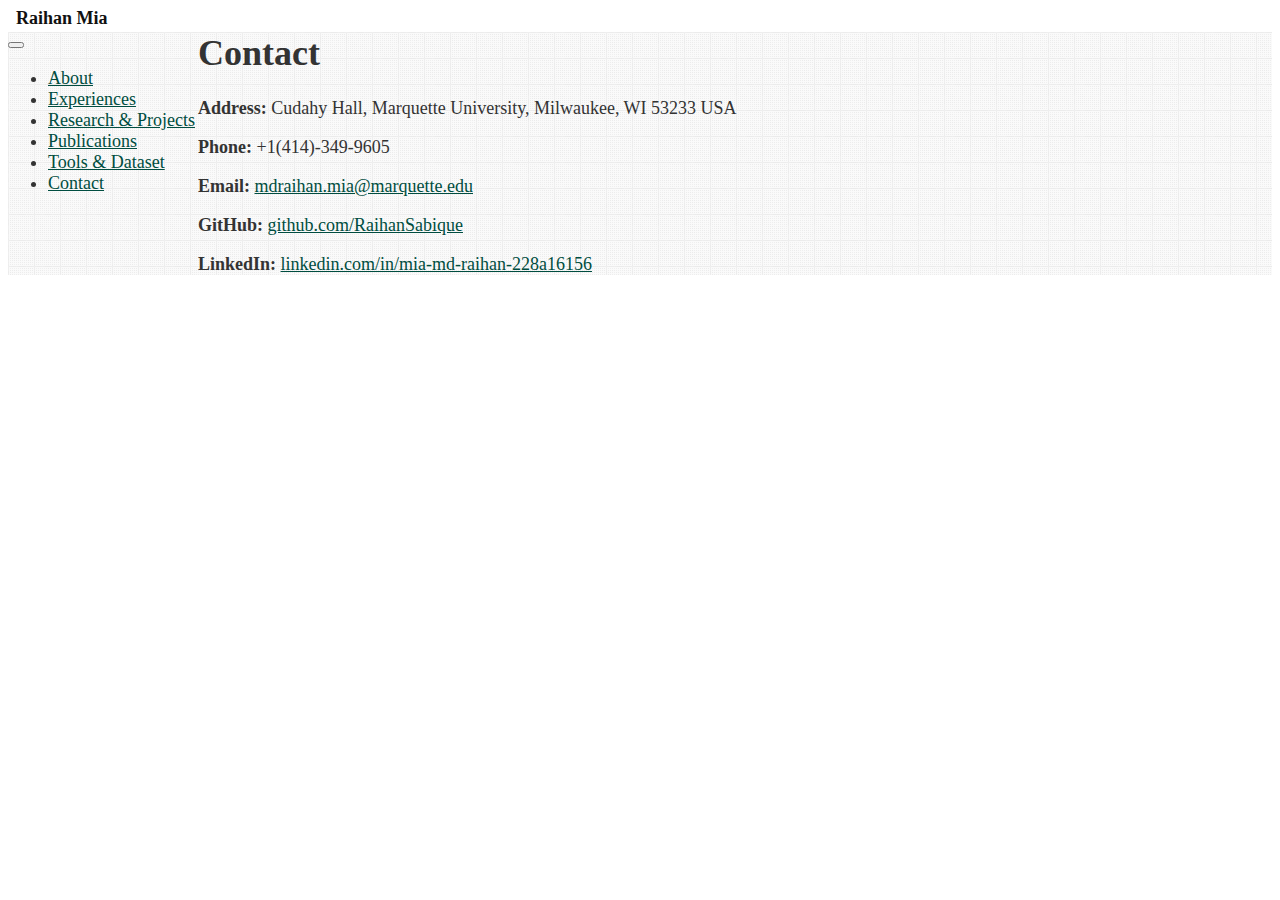
<file: pages/contact.html>
<!DOCTYPE html>
<html lang="en">
<head>
  <meta charset="UTF-8">
  <meta name="viewport" content="width=device-width, initial-scale=1.0">
  <title>Contact | Raihan Mia</title>
  <link rel="stylesheet" href="/assets/css/style.css">
</head>
<body>
  <nav class="navbar-custom">
    <div class="navbar-container">
      <div class="navbar-left">
        <a href="/index.html" class="navbar-logo" style="display: flex; align-items: center; text-decoration: none;">
          <!-- profile image intentionally removed from navbar -->
          <span class="navbar-title" style="margin-left:8px; color:#111; font-weight:600;">Raihan Mia</span>
        </a>
      </div>
      <button class="navbar-toggle" aria-label="Toggle navigation">
        <span></span><span></span><span></span>
      </button>
      <ul class="navbar-menu">
        <li><a href="/index.html">About</a></li>
        <li><a href="/pages/experiences.html">Experiences</a></li>
        <li><a href="/pages/research-projects.html">Research & Projects</a></li>
        <li><a href="/pages/publications.html">Publications</a></li>
        <li><a href="/pages/tools-dataset.html">Tools &amp; Dataset</a></li>
        <li><a href="/pages/contact.html">Contact</a></li>
      </ul>
    </div>
  </nav>
  <main>
    <section>
      <h1>Contact</h1>
      <p><b>Address:</b> Cudahy Hall, Marquette University, Milwaukee, WI 53233 USA</p>
      <p><b>Phone:</b> +1(414)-349-9605</p>
      <p><b>Email:</b> <a href="mailto:mdraihan.mia@marquette.edu">mdraihan.mia@marquette.edu</a></p>
      <p><b>GitHub:</b> <a href="https://github.com/RaihanSabique" target="_blank">github.com/RaihanSabique</a></p>
      <p><b>LinkedIn:</b> <a href="https://www.linkedin.com/in/mia-md-raihan-228a16156/" target="_blank">linkedin.com/in/mia-md-raihan-228a16156</a></p>
    </section>
  </main>
<script>
  // Responsive navbar toggle for mobile
  document.addEventListener('DOMContentLoaded', function() {
    var toggle = document.querySelector('.navbar-toggle');
    var menu = document.querySelector('.navbar-menu');
    
    if (toggle && menu) {
      toggle.addEventListener('click', function(e) {
        e.preventDefault();
        menu.classList.toggle('open');
      });
    }
    
    // Close menu on link click (mobile)
    document.querySelectorAll('.navbar-menu a').forEach(function(link) {
      link.addEventListener('click', function() {
        if (window.innerWidth <= 900) {
          menu.classList.remove('open');
        }
      });
    });
  });
</script>
</body>
</html>
</file>
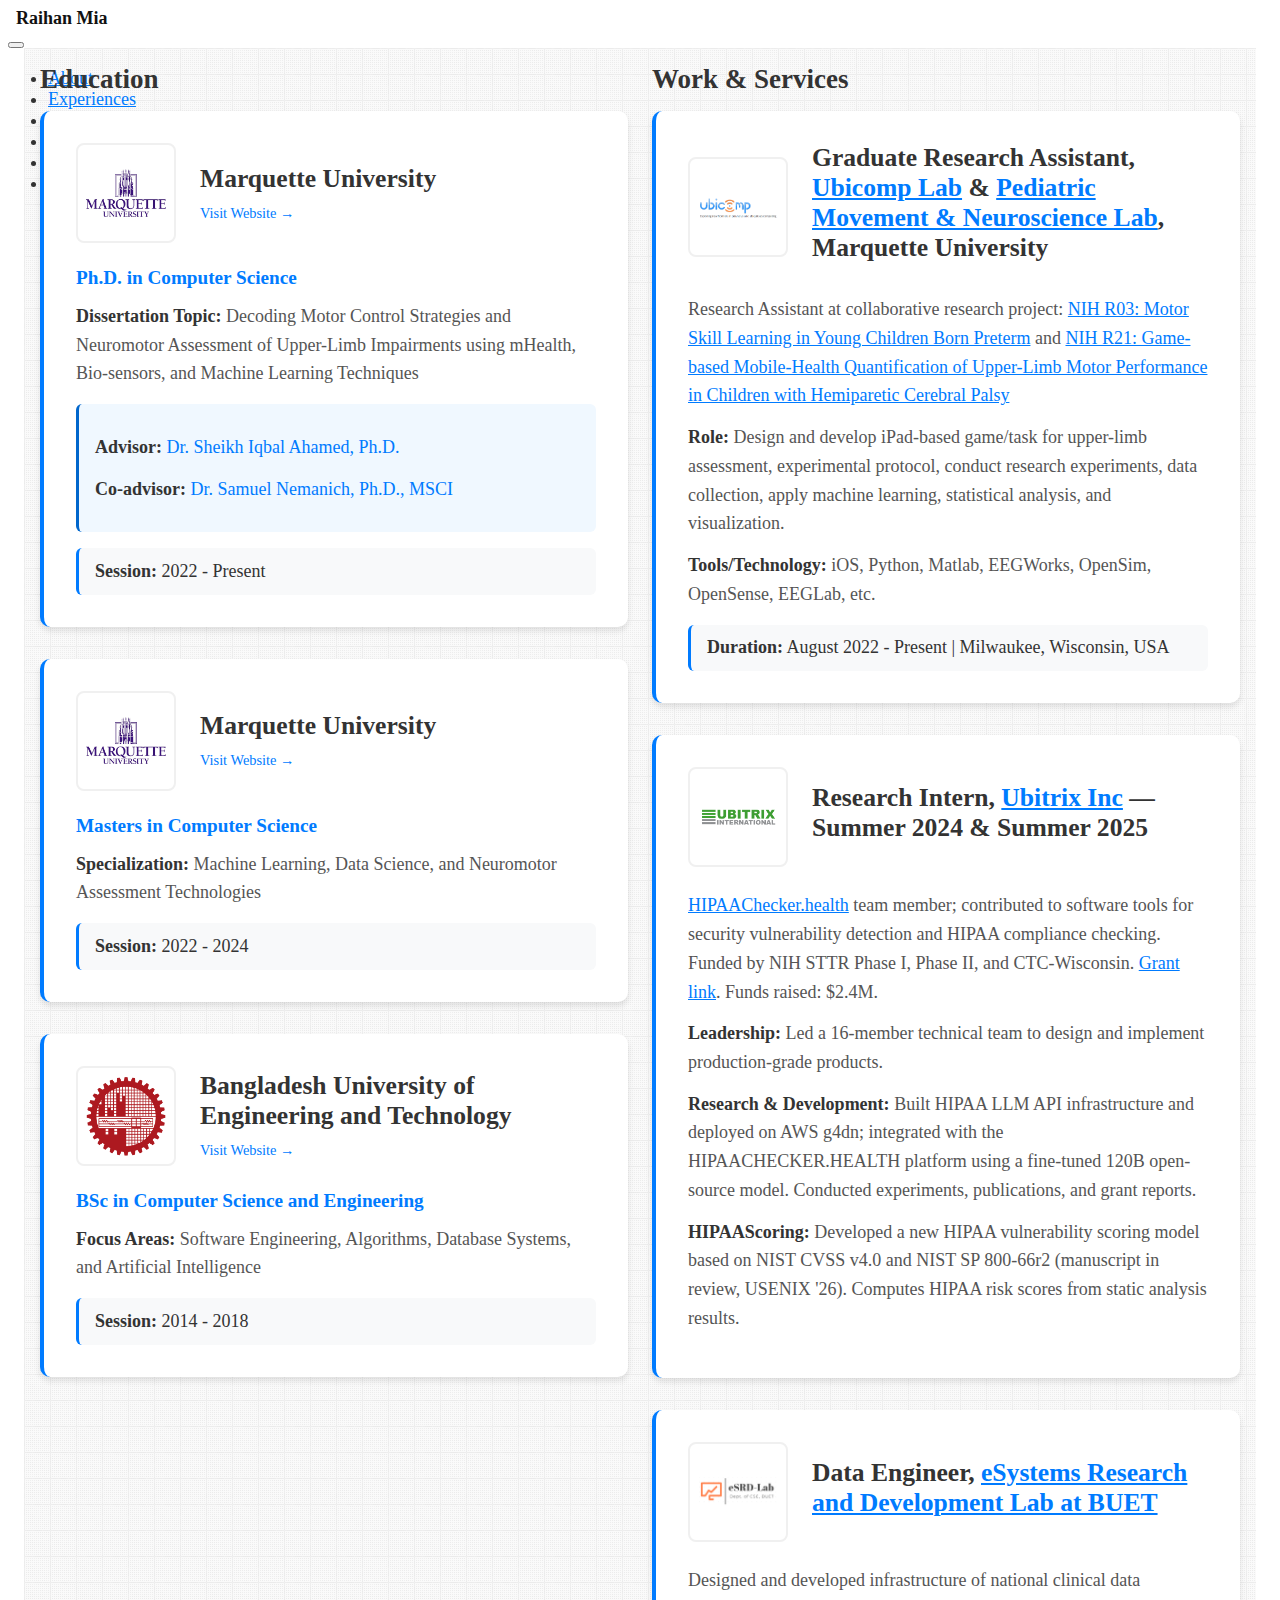
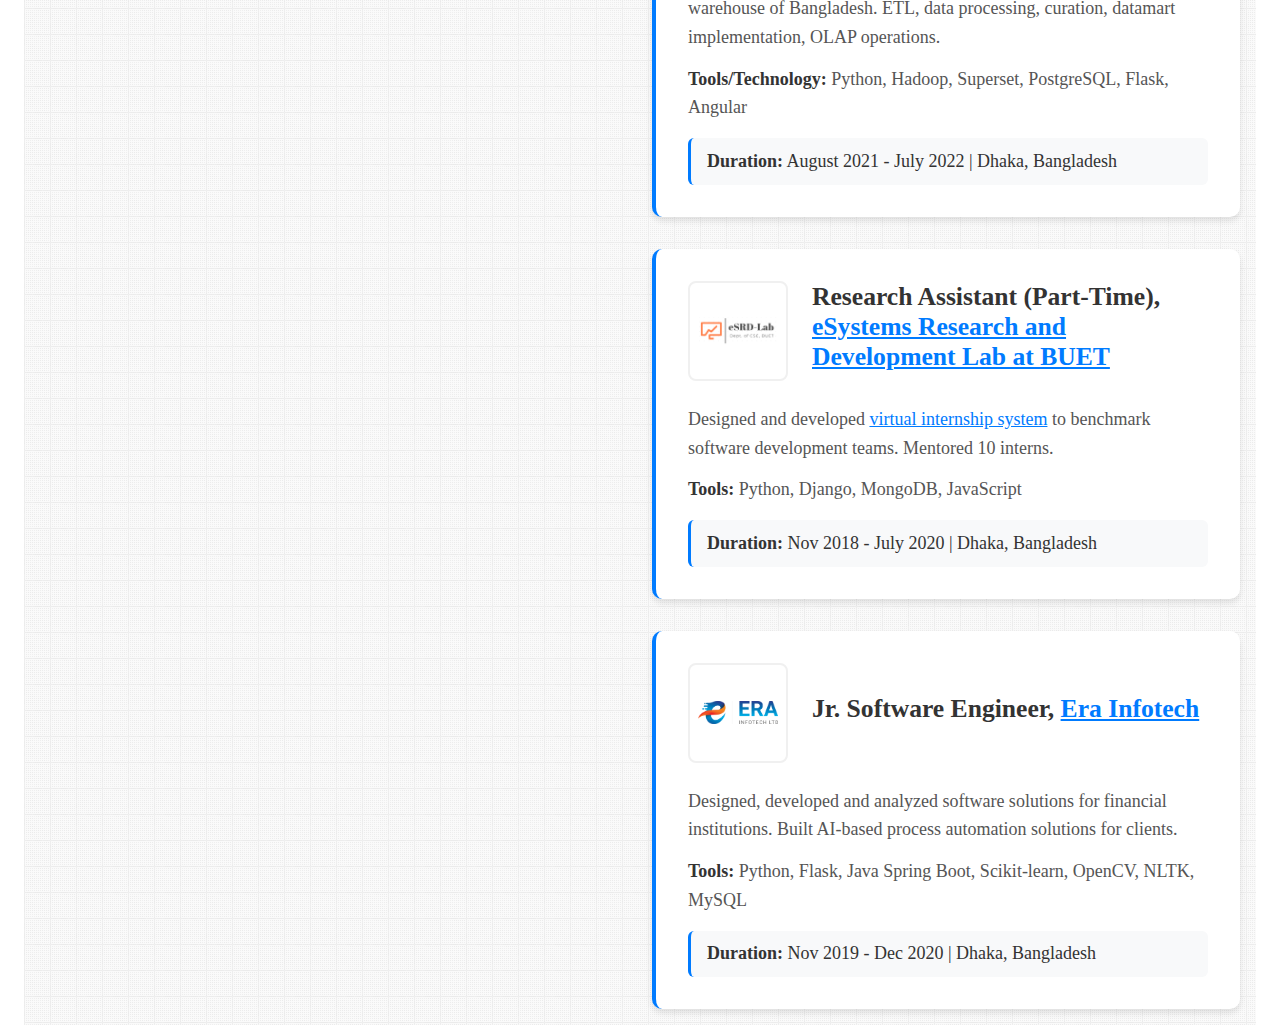
<file: pages/experiences.html>
<!DOCTYPE html>
<html lang="en">
<head>
  <meta charset="UTF-8">
  <meta name="viewport" content="width=device-width, initial-scale=1.0">
  <title>Experiences | Raihan Mia</title>
  <link rel="stylesheet" href="/assets/css/style.css">
  <style>
    main {
      max-width: 1200px;
      margin: 0 auto;
      padding: 1rem;
      margin-top: 40px;
    }

    /* Two-column layout */
    .experiences-grid {
      display: grid;
      grid-template-columns: 1fr 1fr;
      gap: 1.5rem;
      align-items: start;
    }
    .column h2 { margin: 0 0 1rem 0; }

    .education-container {
      display: flex;
      flex-direction: column;
      gap: 2rem;
    }

    .education-item {
      background: #fff;
      border-radius: 10px;
      padding: 2rem;
      box-shadow: 0 4px 6px rgba(0, 0, 0, 0.1);
      border-left: 4px solid #007bff;
      transition: transform 0.3s ease, box-shadow 0.3s ease;
    }

    .education-item:hover {
      transform: translateY(-5px);
      box-shadow: 0 8px 15px rgba(0, 0, 0, 0.2);
    }

    .education-header {
      display: flex;
      align-items: center;
      margin-bottom: 1.5rem;
      gap: 1.5rem;
    }

    .institution-logo {
      width: 80px;
      height: 80px;
      object-fit: contain;
      border-radius: 8px;
      border: 2px solid #f0f0f0;
      padding: 0.5rem;
      background: white;
    }

    .institution-info h2 {
      margin: 0 0 0.5rem 0;
      color: #333;
      font-size: 1.6rem;
      font-weight: 600;
    }

    .institution-link {
      color: #007bff;
      text-decoration: none;
      font-size: 0.9rem;
      font-weight: 500;
      transition: color 0.3s ease;
    }

    .institution-link:hover {
      color: #0056b3;
      text-decoration: underline;
    }

    .degree-details {
      margin-top: 1rem;
    }

    .degree-details p {
      margin: 0.8rem 0;
      color: #555;
      line-height: 1.6;
    }

    .degree-details strong {
      color: #333;
      font-weight: 600;
    }

    .degree-title {
      font-size: 1.2rem;
      color: #007bff;
      font-weight: 600;
      margin-bottom: 0.5rem;
    }

    .session-info {
      background: #f8f9fa;
      padding: 0.8rem 1rem;
      border-radius: 6px;
      margin-top: 1rem;
      border-left: 3px solid #007bff;
    }

    .advisor-info {
      background: #f0f8ff;
      padding: 1rem;
      border-radius: 6px;
      margin-top: 1rem;
      border-left: 3px solid #0066cc;
    }

    .advisor-link {
  color: #007bff;
      text-decoration: none;
      font-weight: 500;
      transition: color 0.3s ease;
    }

    .advisor-link:hover {
  color: #0056b3;
      text-decoration: underline;
    }

    h1 {
      text-align: center;
      color: #333;
      font-size: 2.5rem;
      margin-bottom: 2rem;
      font-weight: 700;
    }

    @media (max-width: 900px) {
      main {
        padding: 0.75rem;
        margin-top: 30px;
      }
      .experiences-grid { grid-template-columns: 1fr; }

      .education-header {
        flex-direction: column;
        text-align: center;
        gap: 1rem;
      }

      .institution-logo {
        width: 60px;
        height: 60px;
      }

      .institution-info h2 {
        font-size: 1.4rem;
      }

      h1 {
        font-size: 2rem;
      }

      .education-item {
        padding: 1.5rem;
      }
    }

  /* Make all links on this page blue with a consistent hover */
  a { color: #007bff; }
  a:hover { color: #0056b3; text-decoration: underline; }
  </style>
</head>
<body>
  <nav class="navbar-custom">
    <div class="navbar-container">
      <div class="navbar-left">
        <a href="/index.html" class="navbar-logo" style="display: flex; align-items: center; text-decoration: none;">
          <!-- profile image intentionally removed from navbar -->
          <span class="navbar-title" style="margin-left:8px; color:#111; font-weight:600;">Raihan Mia</span>
        </a>
      </div>
      <button class="navbar-toggle" aria-label="Toggle navigation">
        <span></span><span></span><span></span>
      </button>
      <ul class="navbar-menu">
        <li><a href="/index.html">About</a></li>
        <li><a href="/pages/experiences.html">Experiences</a></li>
        <li><a href="/pages/research-projects.html">Research & Projects</a></li>
        <li><a href="/pages/publications.html">Publications</a></li>
        <li><a href="/pages/tools-dataset.html">Tools &amp; Dataset</a></li>
        <li><a href="/pages/contact.html">Contact</a></li>
      </ul>
    </div>
  </nav>
  <main>
  <section>
  <div class="experiences-grid">
    <div class="column">
      <h2>Education</h2>
      <div class="education-container">
        
        <!-- Ph.D. Degree -->
        <div class="education-item">
          <div class="education-header">
            <img src="/assets/img/marquette_university_82707.jpg" alt="Marquette University Logo" class="institution-logo">
            <div class="institution-info">
              <h2>Marquette University</h2>
              <a href="https://www.marquette.edu/" target="_blank" class="institution-link">Visit Website →</a>
            </div>
          </div>
          <div class="degree-details">
            <div class="degree-title">Ph.D. in Computer Science</div>
            <p><strong>Dissertation Topic:</strong> Decoding Motor Control Strategies and Neuromotor Assessment of Upper-Limb Impairments using mHealth, Bio-sensors, and Machine Learning Techniques</p>
            <div class="advisor-info">
              <p><strong>Advisor:</strong> <a href="https://www.cs.mu.edu/~iqbal/index.html" target="_blank" class="advisor-link">Dr. Sheikh Iqbal Ahamed, Ph.D.</a></p>
              <p><strong>Co-advisor:</strong> <a href="https://www.marquette.edu/occupational-therapy/directory/samuel-nemanich.php" target="_blank" class="advisor-link">Dr. Samuel Nemanich, Ph.D., MSCI</a></p>
            </div>
            <div class="session-info">
              <strong>Session:</strong> 2022 - Present
            </div>
          </div>
        </div>

        <!-- Master's Degree -->
        <div class="education-item">
          <div class="education-header">
            <img src="/assets/img/marquette_university_82707.jpg" alt="Marquette University Logo" class="institution-logo">
            <div class="institution-info">
              <h2>Marquette University</h2>
              <a href="https://www.marquette.edu/" target="_blank" class="institution-link">Visit Website →</a>
            </div>
          </div>
          <div class="degree-details">
            <div class="degree-title">Masters in Computer Science</div>
            <p><strong>Specialization:</strong> Machine Learning, Data Science, and Neuromotor Assessment Technologies</p>
            <div class="session-info">
              <strong>Session:</strong> 2022 - 2024
            </div>
          </div>
        </div>

        <!-- Bachelor's Degree -->
        <div class="education-item">
          <div class="education-header">
            <img src="/assets/img/BUET_LOGO.png" alt="BUET Logo" class="institution-logo">
            <div class="institution-info">
              <h2>Bangladesh University of Engineering and Technology</h2>
              <a href="https://www.buet.ac.bd/" target="_blank" class="institution-link">Visit Website →</a>
            </div>
          </div>
          <div class="degree-details">
            <div class="degree-title">BSc in Computer Science and Engineering</div>
            <p><strong>Focus Areas:</strong> Software Engineering, Algorithms, Database Systems, and Artificial Intelligence</p>
            <div class="session-info">
              <strong>Session:</strong> 2014 - 2018
            </div>
          </div>
        </div>

      </div>
    </div>
    <div class="column" id="work-services">
      <h2>Work &amp; Services</h2>
      <div class="education-container">
        <div class="education-item">
          <div class="education-header">
            <img src="/assets/img/ubicomp.png" alt="PMNL/Ubicomp" class="institution-logo">
            <div class="institution-info">
              <h2>Graduate Research Assistant, <a href="https://ubicomp.cs.mu.edu/" target="_blank">Ubicomp Lab</a> &amp; <a href="https://www.otpedsneurolab.com/" target="_blank">Pediatric Movement & Neuroscience Lab</a>, Marquette University</h2>
            </div>
          </div>
          <div class="degree-details">
            <p>Research Assistant at collaborative research project:  <a href="https://reporter.nih.gov/project-details/10821482" >NIH R03: Motor Skill Learning in Young Children Born Preterm</a> and <a href="https://reporter.nih.gov/project-details/11158930" >NIH R21: Game-based Mobile-Health Quantification of Upper-Limb Motor Performance in Children with Hemiparetic Cerebral Palsy</a></p>
            <p><strong>Role:</strong> Design and develop iPad-based game/task for upper-limb assessment, experimental protocol, conduct research experiments, data collection, apply machine learning, statistical analysis, and visualization.</p>
            <p><strong>Tools/Technology:</strong> iOS, Python, Matlab, EEGWorks, OpenSim, OpenSense, EEGLab, etc.</p>
            <div class="session-info"><strong>Duration:</strong> August 2022 - Present | Milwaukee, Wisconsin, USA</div>
          </div>
        </div>

        <!-- Research Intern, Ubitrix Inc -->
        <div class="education-item">
          <div class="education-header">
            <img src="/assets/img/myimg/ubitrix_logo.png" alt="Ubitrix Inc" class="institution-logo">
            <div class="institution-info">
              <h2>Research Intern, <a href="https://ubitrix.com" target="_blank">Ubitrix Inc</a> — Summer 2024 &amp; Summer 2025</h2>
            </div>
          </div>
          <div class="degree-details">
            <p> <a href="https://www.hipaachecker.health/" target="_blank">HIPAAChecker.health</a> team member; contributed to software tools for security vulnerability detection and HIPAA compliance checking. Funded by NIH STTR Phase I, Phase II, and CTC-Wisconsin. <a href="https://reporter.nih.gov/project-details/10918331" target="_blank">Grant link</a>. Funds raised: $2.4M.</p>
            <p><strong>Leadership:</strong> Led a 16-member technical team to design and implement production-grade products.</p>
            <p><strong>Research & Development:</strong> Built HIPAA LLM API infrastructure and deployed on AWS g4dn; integrated with the HIPAACHECKER.HEALTH platform using a fine-tuned 120B open-source model. Conducted experiments, publications, and grant reports.</p>
            <p><strong>HIPAAScoring:</strong> Developed a new HIPAA vulnerability scoring model based on NIST CVSS v4.0 and NIST SP 800-66r2 (manuscript in review, USENIX '26). Computes HIPAA risk scores from static analysis results.</p>
          </div>
        </div>

        <div class="education-item">
          <div class="education-header">
            <img src="/assets/img/esrdlab.png" alt="eSRD-Lab" class="institution-logo">
            <div class="institution-info">
              <h2>Data Engineer, <a href="https://esrdlab.org/" target="_blank">eSystems Research and Development Lab at BUET</a></h2>
            </div>
          </div>
          <div class="degree-details">
            <p>Designed and developed infrastructure of national clinical data warehouse of Bangladesh. ETL, data processing, curation, datamart implementation, OLAP operations.</p>
            <p><strong>Tools/Technology:</strong> Python, Hadoop, Superset, PostgreSQL, Flask, Angular</p>
            <div class="session-info"><strong>Duration:</strong> August 2021 - July 2022 | Dhaka, Bangladesh</div>
          </div>
        </div>


        <div class="education-item">
          <div class="education-header">
            <img src="/assets/img/esrdlab.png" alt="eSRD-Lab" class="institution-logo">
            <div class="institution-info">
              <h2>Research Assistant (Part-Time), <a href="https://esrdlab.org/" target="_blank">eSystems Research and Development Lab at BUET</a></h2>
            </div>
          </div>
          <div class="degree-details">
            <p>Designed and developed <a href="https://www.vinternship.org/" target="_blank">virtual internship system</a> to benchmark software development teams. Mentored 10 interns.</p>
            <p><strong>Tools:</strong> Python, Django, MongoDB, JavaScript</p>
            <div class="session-info"><strong>Duration:</strong> Nov 2018 - July 2020 | Dhaka, Bangladesh</div>
          </div>
        </div>

        <div class="education-item">
          <div class="education-header">
            <img src="/assets/img/era.png" alt="Era Infotech Ltd" class="institution-logo">
            <div class="institution-info">
              <h2>Jr. Software Engineer, <a href="https://www.erainfotechbd.com/" target="_blank">Era Infotech</a></h2>
            </div>
          </div>
          <div class="degree-details">
            <p>Designed, developed and analyzed software solutions for financial institutions. Built AI-based process automation solutions for clients.</p>
            <p><strong>Tools:</strong> Python, Flask, Java Spring Boot, Scikit-learn, OpenCV, NLTK, MySQL</p>
            <div class="session-info"><strong>Duration:</strong> Nov 2019 - Dec 2020 | Dhaka, Bangladesh</div>
          </div>
        </div>
      </div>
    </div>
  </div>
  </section>
  </main>
<script>
  // Responsive navbar toggle for mobile
  document.addEventListener('DOMContentLoaded', function() {
    console.log('DOM loaded');
    var toggle = document.querySelector('.navbar-toggle');
    var menu = document.querySelector('.navbar-menu');
    console.log('Toggle element:', toggle);
    console.log('Menu element:', menu);
    
    if (toggle && menu) {
      toggle.addEventListener('click', function(e) {
        e.preventDefault();
        console.log('Toggle clicked');
        menu.classList.toggle('open');
        console.log('Menu classes after toggle:', menu.className);
      });
    } else {
      console.log('Toggle or menu not found');
    }
    
    // Close menu on link click (mobile)
    document.querySelectorAll('.navbar-menu a').forEach(function(link) {
      link.addEventListener('click', function() {
        if (window.innerWidth <= 900) {
          menu.classList.remove('open');
          console.log('Menu closed on link click');
        }
      });
    });

  // Two-column layout; no tabs JS needed
  });
</script>
</body>
</html>
</file>
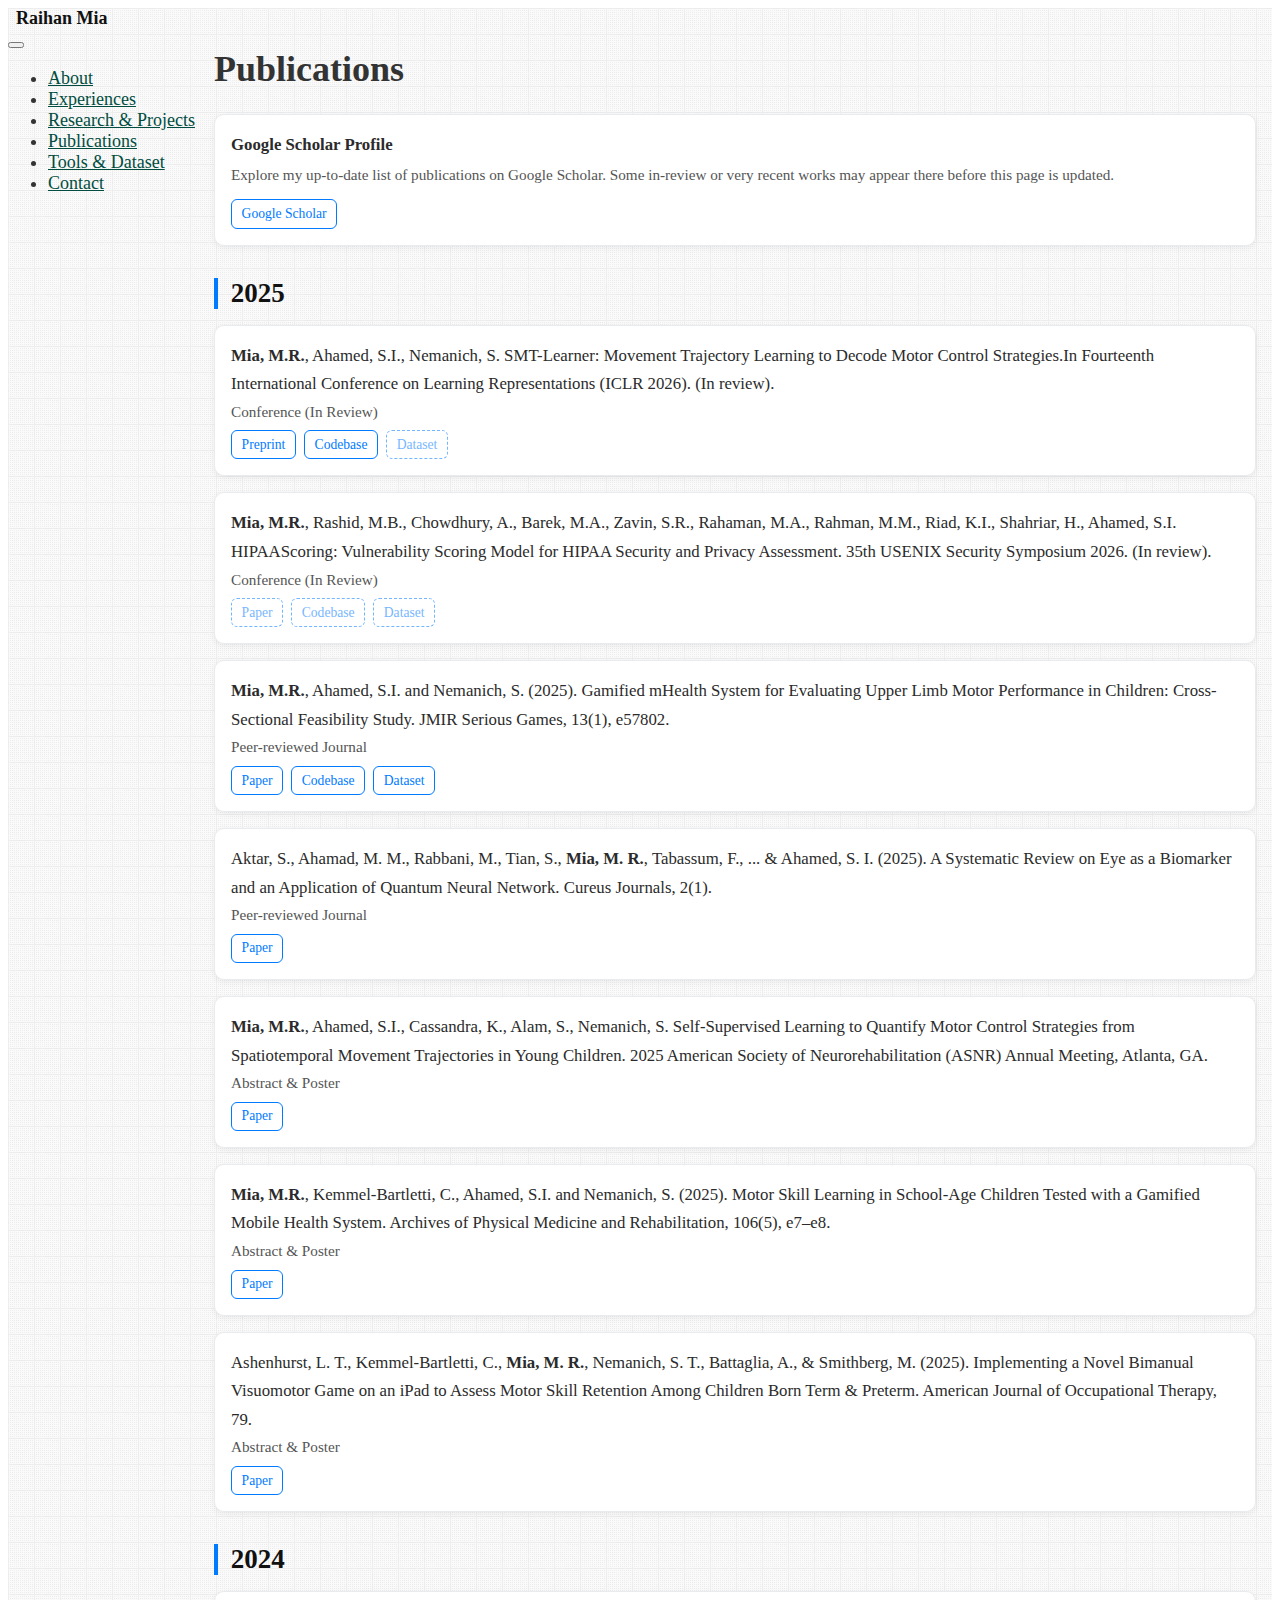
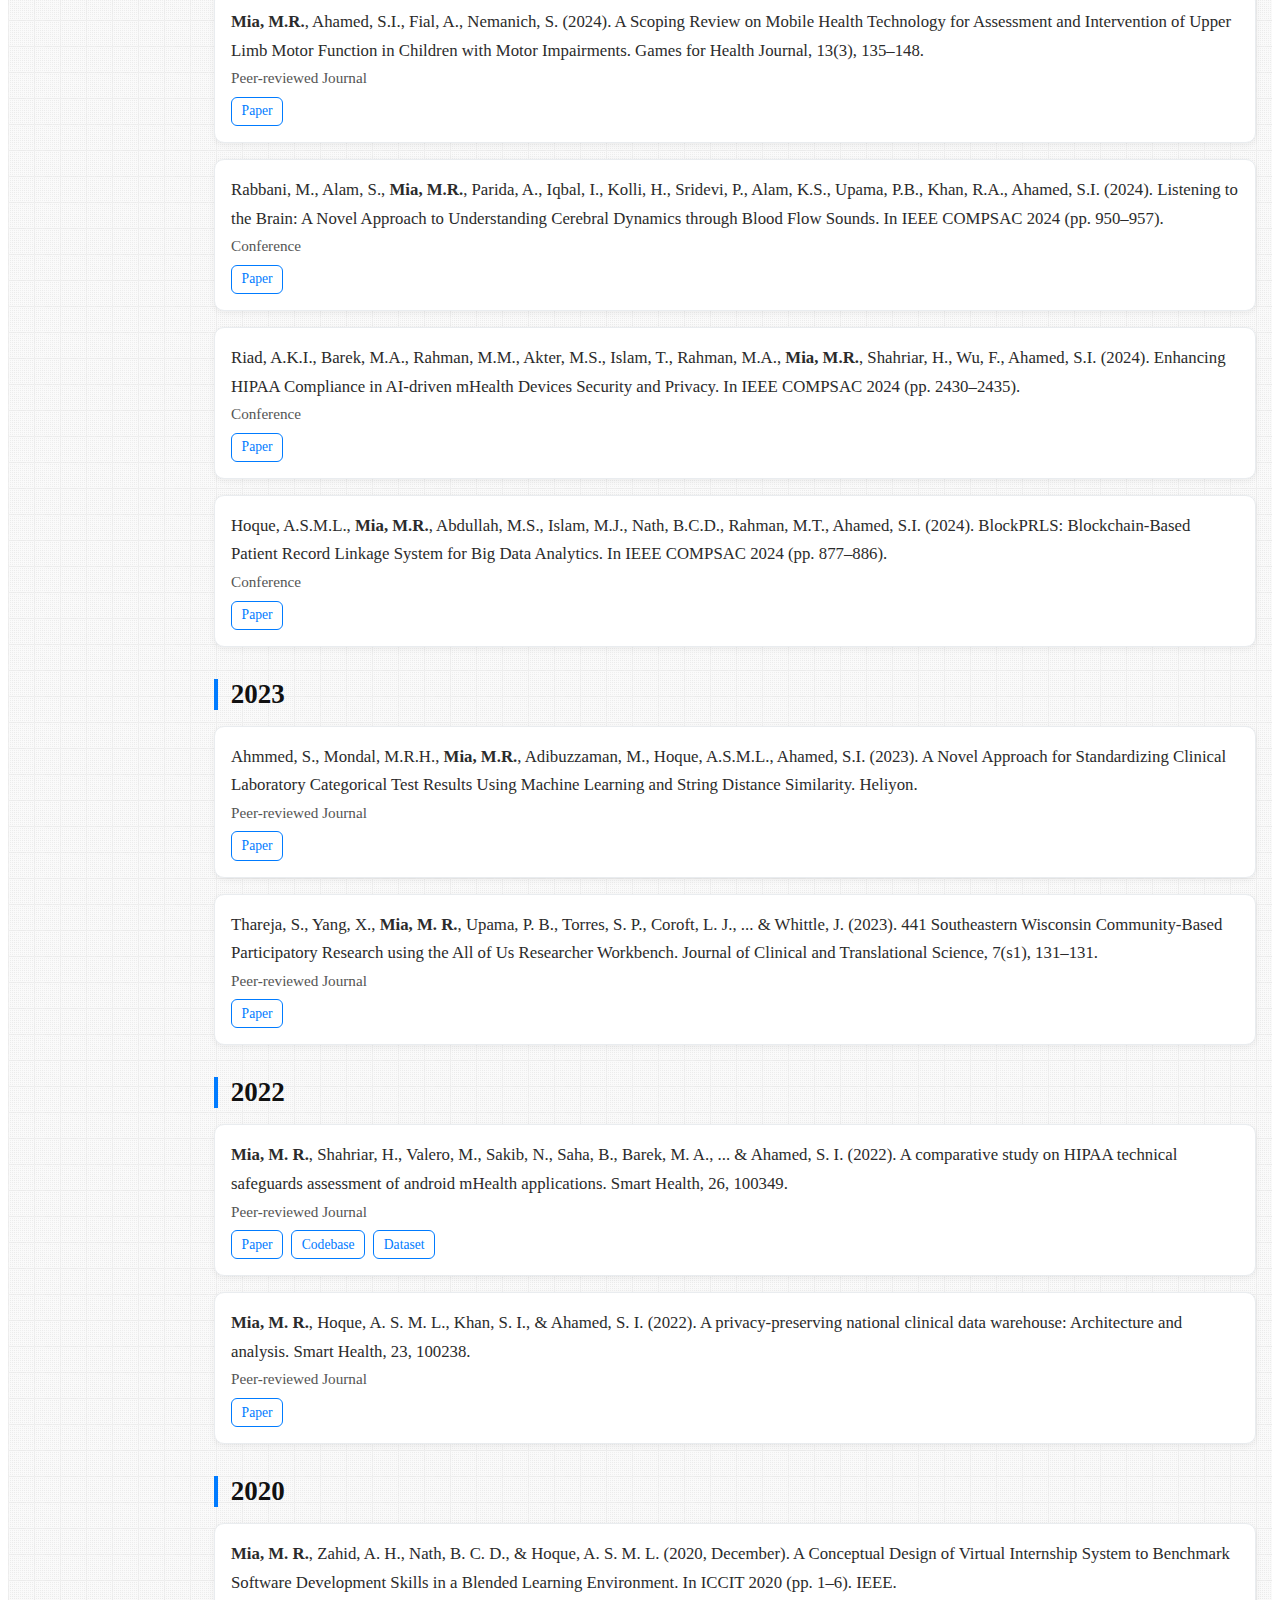
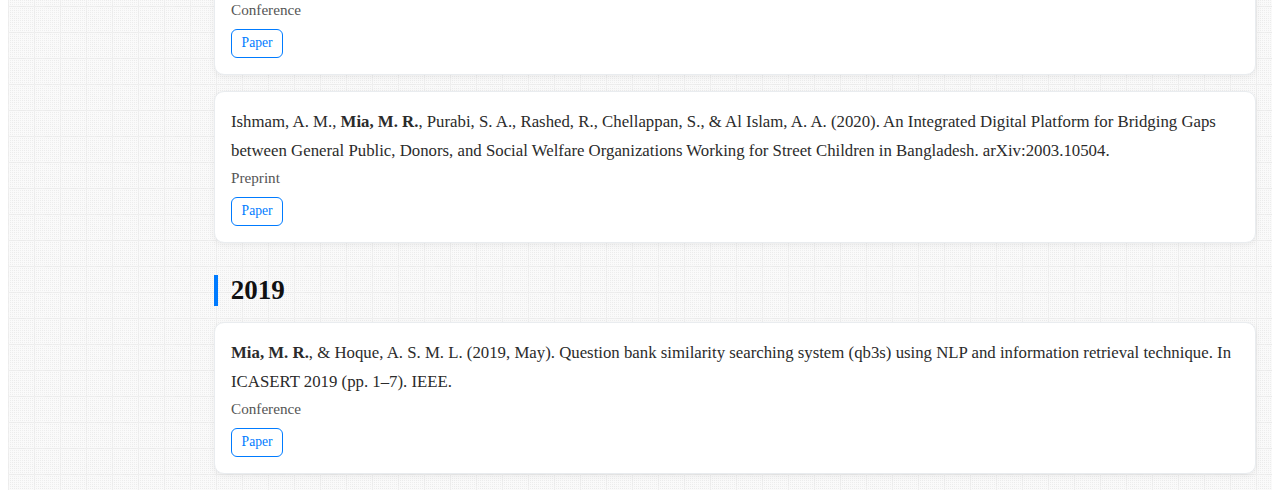
<file: pages/publications.html>
<!DOCTYPE html>
<html lang="en">
<head>
  <meta charset="UTF-8">
  <meta name="viewport" content="width=device-width, initial-scale=1.0">
  <title>Publications | Raihan Mia</title>
  <link rel="stylesheet" href="/assets/css/style.css">
  <style>
    /* Local styles for publications layout */
    .pub-container { max-width: 1100px; margin: 0 auto; padding: 1rem; }
    .pub-year { border-left: 4px solid #007bff; padding-left: 0.8rem; margin: 2rem 0 1rem; color: #111; }
    .pub-list { list-style: none; padding: 0; margin: 0; display: flex; flex-direction: column; gap: 1rem; }
    .pub-item { background: #fff; border: 1px solid #e9ecef; border-radius: 10px; padding: 1rem; box-shadow: 0 2px 6px rgba(0,0,0,0.06); }
    .pub-citation { color: #2b2b2b; line-height: 1.7; font-size: 1.05rem; }
    .pub-meta { font-size: 0.95rem; color: #555; margin-top: 0.25rem; }
    .pub-actions { display: flex; flex-wrap: wrap; gap: 0.5rem; margin-top: 0.6rem; }
    .pub-link { display: inline-flex; align-items: center; gap: 0.35rem; padding: 0.35rem 0.6rem; border-radius: 6px; font-size: 0.85rem; font-weight: 500; text-decoration: none; border: 1px solid #007bff; color: #007bff; background: transparent; transition: all 0.2s ease; }
    .pub-link:hover { background: #007bff; color: #fff; }
    .pub-link.disabled { pointer-events: none; opacity: 0.55; border-style: dashed; }
    .pub-section-note { color: #666; font-size: 0.95rem; margin: 0.5rem 0 1rem; }
    @media (max-width: 600px){ .pub-citation { font-size: 1rem; } }
  </style>
</head>
<body>
  <nav class="navbar-custom">
    <div class="navbar-container">
      <div class="navbar-left">
        <a href="/index.html" class="navbar-logo" style="display: flex; align-items: center; text-decoration: none;">
          <!-- profile image intentionally removed from navbar -->
          <span class="navbar-title" style="margin-left:8px; color:#111; font-weight:600;">Raihan Mia</span>
        </a>
      </div>
      <button class="navbar-toggle" aria-label="Toggle navigation">
        <span></span><span></span><span></span>
      </button>
      <ul class="navbar-menu">
        <li><a href="/index.html">About</a></li>
        <li><a href="/pages/experiences.html">Experiences</a></li>
        <li><a href="/pages/research-projects.html">Research & Projects</a></li>
        <li><a href="/pages/publications.html">Publications</a></li>
        <li><a href="/pages/tools-dataset.html">Tools &amp; Dataset</a></li>
        <li><a href="/pages/contact.html">Contact</a></li>
      </ul>
    </div>
  </nav>
  <main>
    <section class="pub-container">
      <h1>Publications</h1>
      <div class="pub-item" style="margin-bottom: 1rem;">
        <div class="pub-citation" style="font-weight:600;">Google Scholar Profile</div>
        <p class="pub-meta" style="margin-top:0.4rem;">Explore my up-to-date list of publications on Google Scholar. Some in-review or very recent works may appear there before this page is updated.</p>
        <div class="pub-actions">
          <a class="pub-link" href="https://scholar.google.com/citations?user=dVcVjisAAAAJ&hl=en" target="_blank">Google Scholar</a>
          <!-- <a class="pub-link" href="https://www.semanticscholar.org/author/Md.-Raihan-Mia/35011891" target="_blank">View Semantic Scholar</a> -->
        </div>
      </div>

      <!-- 2025 -->
      <h2 class="pub-year">2025</h2>
      <ul class="pub-list">
        <li class="pub-item">
          <div class="pub-citation"><b>Mia, M.R.</b>, Ahamed, S.I., Nemanich, S. SMT-Learner: Movement Trajectory Learning to Decode Motor Control Strategies.In Fourteenth International Conference on Learning Representations (ICLR 2026). (In review).</div>
          <div class="pub-meta">Conference (In Review)</div>
          <div class="pub-actions">
            <a class="pub-link" href="https://marq-my.sharepoint.com/:b:/g/personal/mdraihan_mia_marquette_edu/EaUnzeT9k4BMomnJ2LGBm0ABTJt81WNfhC7NVPKR9j7EAQ?e=ChA00B" title="Preprint" target="_blank">Preprint</a>
            <a class="pub-link" href="https://anonymous.4open.science/r/SMT-Learner-0D32/README.md" title="Open4Science" target="_blank">Codebase</a>
            <a class="pub-link disabled" href="#" title="Dataset coming soon">Dataset</a>
          </div>
        </li>
        <li class="pub-item">
          <div class="pub-citation"><b>Mia, M.R.</b>, Rashid, M.B., Chowdhury, A., Barek, M.A., Zavin, S.R., Rahaman, M.A., Rahman, M.M., Riad, K.I., Shahriar, H., Ahamed, S.I. HIPAAScoring: Vulnerability Scoring Model for HIPAA Security and Privacy Assessment. 35th USENIX Security Symposium 2026. (In review).</div>
          <div class="pub-meta">Conference (In Review)</div>
          <div class="pub-actions">
            <a class="pub-link disabled" href="#" title="Preprint/paper link coming soon">Paper</a>
            <a class="pub-link disabled" href="#" title="Codebase coming soon">Codebase</a>
            <a class="pub-link disabled" href="#" title="Dataset coming soon">Dataset</a>
          </div>
        </li>
        <li class="pub-item">
          <div class="pub-citation"><b>Mia, M.R.</b>, Ahamed, S.I. and Nemanich, S. (2025). Gamified mHealth System for Evaluating Upper Limb Motor Performance in Children: Cross-Sectional Feasibility Study. JMIR Serious Games, 13(1), e57802.</div>
          <div class="pub-meta">Peer-reviewed Journal</div>
          <div class="pub-actions">
            <a class="pub-link" href="https://doi.org/10.2196/57802" target="_blank">Paper</a>
            <a class="pub-link" href="https://github.com/RaihanSabique/MoEvGame-DataAnalysis" title="Codebase coming soon">Codebase</a>
            <a class="pub-link" href="https://github.com/RaihanSabique/MoEvGame-DataAnalysis/tree/main/Data" title="Dataset coming soon">Dataset</a>
          </div>
        </li>
        <li class="pub-item">
          <div class="pub-citation">Aktar, S., Ahamad, M. M., Rabbani, M., Tian, S., <b>Mia, M. R.</b>, Tabassum, F., ... & Ahamed, S. I. (2025). A Systematic Review on Eye as a Biomarker and an Application of Quantum Neural Network. Cureus Journals, 2(1).</div>
          <div class="pub-meta">Peer-reviewed Journal</div>
          <div class="pub-actions">
            <a class="pub-link" href="https://doi.org/10.7759/s44389-025-03800-4" target="_blank">Paper</a>
          </div>
        </li>
        <li class="pub-item">
          <div class="pub-citation"><b>Mia, M.R.</b>, Ahamed, S.I., Cassandra, K., Alam, S., Nemanich, S. Self-Supervised Learning to Quantify Motor Control Strategies from Spatiotemporal Movement Trajectories in Young Children. 2025 American Society of Neurorehabilitation (ASNR) Annual Meeting, Atlanta, GA.</div>
          <div class="pub-meta">Abstract & Poster</div>
          <div class="pub-actions">
            <a class="pub-link" href="https://www.asnr.com/files/Past%20Meeting%20Programs/ASNR2025_Program.pdf" title="Abstract link coming soon">Paper</a>
          </div>
        </li>
        <li class="pub-item">
          <div class="pub-citation"><b>Mia, M.R.</b>, Kemmel-Bartletti, C., Ahamed, S.I. and Nemanich, S. (2025). Motor Skill Learning in School-Age Children Tested with a Gamified Mobile Health System. Archives of Physical Medicine and Rehabilitation, 106(5), e7–e8.</div>
          <div class="pub-meta">Abstract & Poster</div>
          <div class="pub-actions">
            <a class="pub-link" href="https://doi.org/10.1016/j.apmr.2025.03.028" target="_blank">Paper</a>
          </div>
        </li>
        <li class="pub-item">
          <div class="pub-citation">Ashenhurst, L. T., Kemmel-Bartletti, C., <b>Mia, M. R.</b>, Nemanich, S. T., Battaglia, A., & Smithberg, M. (2025). Implementing a Novel Bimanual Visuomotor Game on an iPad to Assess Motor Skill Retention Among Children Born Term & Preterm. American Journal of Occupational Therapy, 79.</div>
          <div class="pub-meta">Abstract & Poster</div>
          <div class="pub-actions">
            <a class="pub-link" href="https://doi.org/10.5014/ajot.2025.79S2-PO113" title="Paper link coming soon">Paper</a>
          </div>
        </li>
      </ul>

      <!-- 2024 -->
      <h2 class="pub-year">2024</h2>
      <ul class="pub-list">
        <li class="pub-item">
          <div class="pub-citation"><b>Mia, M.R.</b>, Ahamed, S.I., Fial, A., Nemanich, S. (2024). A Scoping Review on Mobile Health Technology for Assessment and Intervention of Upper Limb Motor Function in Children with Motor Impairments. Games for Health Journal, 13(3), 135–148.</div>
          <div class="pub-meta">Peer-reviewed Journal</div>
          <div class="pub-actions">
            <a class="pub-link" href="https://doi.org/10.1089/g4h.2023.0224" target="_blank">Paper</a>
          </div>
        </li>
        <li class="pub-item">
          <div class="pub-citation">Rabbani, M., Alam, S., <b>Mia, M.R.</b>, Parida, A., Iqbal, I., Kolli, H., Sridevi, P., Alam, K.S., Upama, P.B., Khan, R.A., Ahamed, S.I. (2024). Listening to the Brain: A Novel Approach to Understanding Cerebral Dynamics through Blood Flow Sounds. In IEEE COMPSAC 2024 (pp. 950–957).</div>
          <div class="pub-meta">Conference</div>
          <div class="pub-actions">
            <a class="pub-link" href="https://doi.org/10.1109/COMPSAC61105.2024.00131" target="_blank">Paper</a>
          </div>
        </li>
        <li class="pub-item">
          <div class="pub-citation">Riad, A.K.I., Barek, M.A., Rahman, M.M., Akter, M.S., Islam, T., Rahman, M.A., <b>Mia, M.R.</b>, Shahriar, H., Wu, F., Ahamed, S.I. (2024). Enhancing HIPAA Compliance in AI-driven mHealth Devices Security and Privacy. In IEEE COMPSAC 2024 (pp. 2430–2435).</div>
          <div class="pub-meta">Conference</div>
          <div class="pub-actions">
            <a class="pub-link" href="https://doi.org/10.1109/COMPSAC61105.2024.00390" target="_blank">Paper</a>
          </div>
        </li>
        <li class="pub-item">
          <div class="pub-citation">Hoque, A.S.M.L., <b>Mia, M.R.</b>, Abdullah, M.S., Islam, M.J., Nath, B.C.D., Rahman, M.T., Ahamed, S.I. (2024). BlockPRLS: Blockchain-Based Patient Record Linkage System for Big Data Analytics. In IEEE COMPSAC 2024 (pp. 877–886).</div>
          <div class="pub-meta">Conference</div>
          <div class="pub-actions">
            <a class="pub-link" href="https://doi.org/10.1109/COMPSAC61105.2024.00121" target="_blank">Paper</a>
          </div>
        </li>
      </ul>

      <!-- 2023 -->
      <h2 class="pub-year">2023</h2>
      <ul class="pub-list">
        <li class="pub-item">
          <div class="pub-citation">Ahmmed, S., Mondal, M.R.H., <b>Mia, M.R.</b>, Adibuzzaman, M., Hoque, A.S.M.L., Ahamed, S.I. (2023). A Novel Approach for Standardizing Clinical Laboratory Categorical Test Results Using Machine Learning and String Distance Similarity. Heliyon.</div>
          <div class="pub-meta">Peer-reviewed Journal</div>
          <div class="pub-actions">
            <a class="pub-link" href="https://doi.org/10.1016/j.heliyon.2023.e21523" target="_blank">Paper</a>
          </div>
        </li>
        <li class="pub-item">
          <div class="pub-citation">Thareja, S., Yang, X., <b>Mia, M. R.</b>, Upama, P. B., Torres, S. P., Coroft, L. J., ... & Whittle, J. (2023). 441 Southeastern Wisconsin Community-Based Participatory Research using the All of Us Researcher Workbench. Journal of Clinical and Translational Science, 7(s1), 131–131.</div>
          <div class="pub-meta">Peer-reviewed Journal</div>
          <div class="pub-actions">
            <a class="pub-link" href="https://doi.org/10.1017/cts.2023.469" target="_blank">Paper</a>
          </div>
        </li>
      </ul>

      <!-- 2022 -->
      <h2 class="pub-year">2022</h2>
      <ul class="pub-list">
        <li class="pub-item">
          <div class="pub-citation"><b>Mia, M. R.</b>, Shahriar, H., Valero, M., Sakib, N., Saha, B., Barek, M. A., ... & Ahamed, S. I. (2022). A comparative study on HIPAA technical safeguards assessment of android mHealth applications. Smart Health, 26, 100349.</div>
          <div class="pub-meta">Peer-reviewed Journal</div>
          <div class="pub-actions">
            <a class="pub-link" href="https://doi.org/10.1016/j.smhl.2022.100349" target="_blank">Paper</a>
            <a class="pub-link" href="https://github.com/RaihanSabique/Testing-HIPAAChecker" title="Codebase not available">Codebase</a>
            <a class="pub-link" href="https://github.com/RaihanSabique/Testing-HIPAAChecker/tree/master/data" title="Dataset not available">Dataset</a>
          </div>
        </li>
        <li class="pub-item">
          <div class="pub-citation"><b>Mia, M. R.</b>, Hoque, A. S. M. L., Khan, S. I., & Ahamed, S. I. (2022). A privacy-preserving national clinical data warehouse: Architecture and analysis. Smart Health, 23, 100238.</div>
          <div class="pub-meta">Peer-reviewed Journal</div>
          <div class="pub-actions">
            <a class="pub-link" href="https://doi.org/10.1016/j.smhl.2021.100238" target="_blank">Paper</a>
          </div>
        </li>
      </ul>

      <!-- 2020 -->
      <h2 class="pub-year">2020</h2>
      <ul class="pub-list">
        <li class="pub-item">
          <div class="pub-citation"><b>Mia, M. R.</b>, Zahid, A. H., Nath, B. C. D., & Hoque, A. S. M. L. (2020, December). A Conceptual Design of Virtual Internship System to Benchmark Software Development Skills in a Blended Learning Environment. In ICCIT 2020 (pp. 1–6). IEEE.</div>
          <div class="pub-meta">Conference</div>
          <div class="pub-actions">
            <a class="pub-link" href="https://doi.org/10.1109/ICCIT51783.2020.9392670" target="_blank">Paper</a>
          </div>
        </li>
        <li class="pub-item">
          <div class="pub-citation">Ishmam, A. M., <b>Mia, M. R.</b>, Purabi, S. A., Rashed, R., Chellappan, S., & Al Islam, A. A. (2020). An Integrated Digital Platform for Bridging Gaps between General Public, Donors, and Social Welfare Organizations Working for Street Children in Bangladesh. arXiv:2003.10504.</div>
          <div class="pub-meta">Preprint</div>
          <div class="pub-actions">
            <a class="pub-link" href="https://arxiv.org/abs/2003.10504" target="_blank">Paper</a>
          </div>
        </li>
      </ul>

      <!-- 2019 -->
      <h2 class="pub-year">2019</h2>
      <ul class="pub-list">
        <li class="pub-item">
          <div class="pub-citation"><b>Mia, M. R.</b>, & Hoque, A. S. M. L. (2019, May). Question bank similarity searching system (qb3s) using NLP and information retrieval technique. In ICASERT 2019 (pp. 1–7). IEEE.</div>
          <div class="pub-meta">Conference</div>
          <div class="pub-actions">
            <a class="pub-link" href="https://doi.org/10.1109/ICASERT.2019.8934449" target="_blank">Paper</a>
          </div>
        </li>
      </ul>

      <!-- <p class="pub-section-note">See my complete publication list on <a href="https://scholar.google.com/citations?user=dVcVjisAAAAJ&hl=en" target="_blank"><b><u>Google Scholar</u></b></a> or <a href="https://www.semanticscholar.org/author/Md.-Raihan-Mia/35011891" target="_blank"><b><u>Semantic Scholar</u></b></a>.</p> -->
    </section>
  </main>
<script>
  // Responsive navbar toggle for mobile
  document.addEventListener('DOMContentLoaded', function() {
    var toggle = document.querySelector('.navbar-toggle');
    var menu = document.querySelector('.navbar-menu');
    
    if (toggle && menu) {
      toggle.addEventListener('click', function(e) {
        e.preventDefault();
        menu.classList.toggle('open');
      });
    }
    
    // Close menu on link click (mobile)
    document.querySelectorAll('.navbar-menu a').forEach(function(link) {
      link.addEventListener('click', function() {
        if (window.innerWidth <= 900) {
          menu.classList.remove('open');
        }
      });
    });
  });
</script>
</body>
</html>
</file>
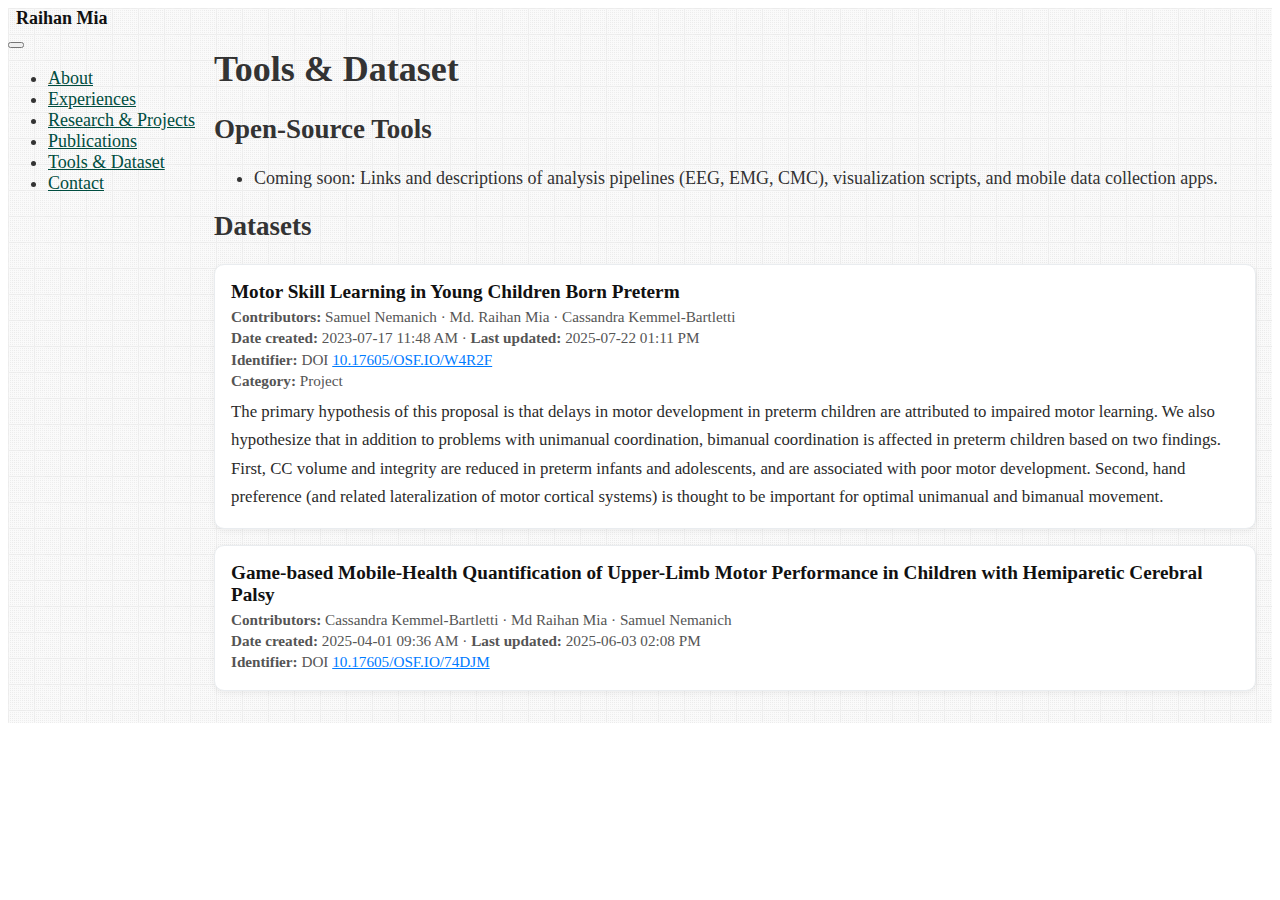
<file: pages/tools-dataset.html>
<!DOCTYPE html>
<html lang="en">
<head>
  <meta charset="UTF-8">
  <meta name="viewport" content="width=device-width, initial-scale=1.0">
  <title>Tools &amp; Dataset | Raihan Mia</title>
  <link rel="stylesheet" href="/assets/css/style.css">
  <style>
    .ds-container { max-width: 1100px; margin: 0 auto; padding: 1rem; }
    .dataset-card { background: #fff; border: 1px solid #e9ecef; border-radius: 10px; padding: 1rem; box-shadow: 0 2px 6px rgba(0,0,0,0.06); margin-bottom: 1rem; }
    .dataset-title { font-size: 1.2rem; font-weight: 600; color: #111; margin: 0 0 0.3rem; }
    .dataset-meta { color: #555; font-size: 0.95rem; margin: 0.2rem 0; }
    .dataset-doi a { color: #007bff; text-decoration: underline; }
    .dataset-desc { color: #2b2b2b; line-height: 1.7; font-size: 1.05rem; margin-top: 0.5rem; }
  </style>
</head>
<body>
  <nav class="navbar-custom">
    <div class="navbar-container">
      <div class="navbar-left">
        <a href="/index.html" class="navbar-logo" style="display: flex; align-items: center; text-decoration: none;">
          <!-- profile image intentionally removed from navbar -->
          <span class="navbar-title" style="margin-left:8px; color:#111; font-weight:600;">Raihan Mia</span>
        </a>
      </div>
      <button class="navbar-toggle" aria-label="Toggle navigation">
        <span></span><span></span><span></span>
      </button>
      <ul class="navbar-menu">
        <li><a href="/index.html">About</a></li>
        <li><a href="/pages/experiences.html">Experiences</a></li>
        <li><a href="/pages/research-projects.html">Research & Projects</a></li>
        <li><a href="/pages/publications.html">Publications</a></li>
        <li><a href="/pages/tools-dataset.html">Tools &amp; Dataset</a></li>
        <li><a href="/pages/contact.html">Contact</a></li>
      </ul>
    </div>
  </nav>
  <main>
  <section class="ds-container">
      <h1>Tools &amp; Dataset</h1>
      <div>
        <h2>Open-Source Tools</h2>
        <ul>
          <li>Coming soon: Links and descriptions of analysis pipelines (EEG, EMG, CMC), visualization scripts, and mobile data collection apps.</li>
        </ul>
        <h2>Datasets</h2>
        <div class="dataset-card">
          <div class="dataset-title">Motor Skill Learning in Young Children Born Preterm</div>
          <div class="dataset-meta"><b>Contributors:</b> Samuel Nemanich · Md. Raihan Mia · Cassandra Kemmel-Bartletti</div>
          <div class="dataset-meta"><b>Date created:</b> 2023-07-17 11:48 AM · <b>Last updated:</b> 2025-07-22 01:11 PM</div>
          <div class="dataset-meta dataset-doi"><b>Identifier:</b> DOI <a href="https://doi.org/10.17605/OSF.IO/W4R2F" target="_blank">10.17605/OSF.IO/W4R2F</a></div>
          <div class="dataset-meta"><b>Category:</b> Project</div>
          <div class="dataset-desc">
            The primary hypothesis of this proposal is that delays in motor development in preterm children are attributed to impaired motor learning. We also hypothesize that in addition to problems with unimanual coordination, bimanual coordination is affected in preterm children based on two findings. First, CC volume and integrity are reduced in preterm infants and adolescents, and are associated with poor motor development. Second, hand preference (and related lateralization of motor cortical systems) is thought to be important for optimal unimanual and bimanual movement.
          </div>
        </div>
        <div class="dataset-card">
          <div class="dataset-title">Game-based Mobile-Health Quantification of Upper-Limb Motor Performance in Children with Hemiparetic Cerebral Palsy</div>
          <div class="dataset-meta"><b>Contributors:</b> Cassandra Kemmel-Bartletti · Md Raihan Mia · Samuel Nemanich</div>
          <div class="dataset-meta"><b>Date created:</b> 2025-04-01 09:36 AM · <b>Last updated:</b> 2025-06-03 02:08 PM</div>
          <div class="dataset-meta dataset-doi"><b>Identifier:</b> DOI <a href="https://doi.org/10.17605/OSF.IO/74DJM" target="_blank">10.17605/OSF.IO/74DJM</a></div>
        </div>
      </div>
    </section>
  </main>
<script>
  // Responsive navbar toggle for mobile
  document.addEventListener('DOMContentLoaded', function() {
    var toggle = document.querySelector('.navbar-toggle');
    var menu = document.querySelector('.navbar-menu');
    
    if (toggle && menu) {
      toggle.addEventListener('click', function(e) {
        e.preventDefault();
        menu.classList.toggle('open');
      });
    }
    
    // Close menu on link click (mobile)
    document.querySelectorAll('.navbar-menu a').forEach(function(link) {
      link.addEventListener('click', function() {
        if (window.innerWidth <= 900) {
          menu.classList.remove('open');
        }
      });
    });
  });
</script>
</body>
</html>
</file>
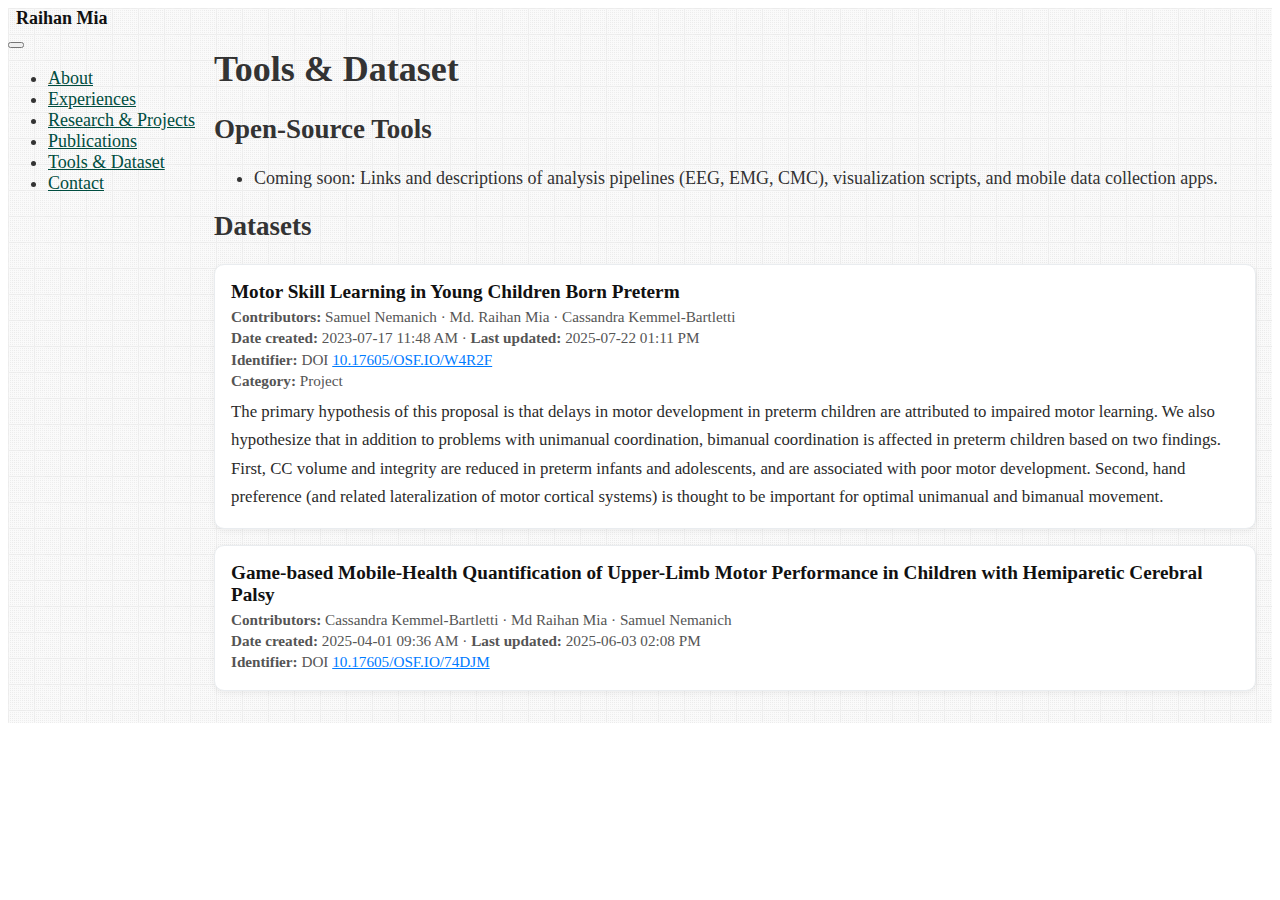
<file: pages/work-experiences.html>
<!DOCTYPE html>
<html lang="en">
<head>
  <meta charset="UTF-8">
  <meta name="viewport" content="width=device-width, initial-scale=1.0">
  <title>Tools &amp; Dataset | Raihan Mia</title>
  <meta http-equiv="refresh" content="0; url=/pages/tools-dataset.html">
  <link rel="canonical" href="/pages/tools-dataset.html" />
  <link rel="stylesheet" href="/assets/css/style.css">
</head>
<body>
  <nav class="navbar-custom">
    <div class="navbar-container">
      <div class="navbar-left">
        <a href="/index.html" class="navbar-logo" style="display: flex; align-items: center; text-decoration: none;">
          <img src="/assets/img/pic.jpg" alt="Profile" class="navbar-profile-pic">
          <span class="navbar-title" style="margin-left:8px; color:#111; font-weight:600;">Raihan Mia</span>
        </a>
      </div>
      <button class="navbar-toggle" aria-label="Toggle navigation">
        <span></span><span></span><span></span>
      </button>
      <ul class="navbar-menu">
        <li><a href="/index.html">About</a></li>
        <li><a href="/pages/experiences.html">Experiences</a></li>
        <li><a href="/pages/research-projects.html">Research & Projects</a></li>
        <li><a href="/pages/publications.html">Publications</a></li>
        <li><a href="/pages/tools-dataset.html">Tools &amp; Dataset</a></li>
        <li><a href="/pages/contact.html">Contact</a></li>
      </ul>
    </div>
  </nav>
  <main>
    <section>
      <h1>Tools &amp; Dataset</h1>
      <div>
        <h2>Open-Source Tools</h2>
        <ul>
          <li>Coming soon: Links and descriptions of analysis pipelines (EEG, EMG, CMC), visualization scripts, and mobile data collection apps.</li>
        </ul>
        <h2>Datasets</h2>
        <ul>
          <li>Coming soon: Public datasets used in publications, with access instructions and documentation.</li>
        </ul>
      </div>
    </section>
  </main>
<script>
  // Responsive navbar toggle for mobile
  document.addEventListener('DOMContentLoaded', function() {
    var toggle = document.querySelector('.navbar-toggle');
    var menu = document.querySelector('.navbar-menu');
    
    if (toggle && menu) {
      toggle.addEventListener('click', function(e) {
        e.preventDefault();
        menu.classList.toggle('open');
      });
    }
    
    // Close menu on link click (mobile)
    document.querySelectorAll('.navbar-menu a').forEach(function(link) {
      link.addEventListener('click', function() {
        if (window.innerWidth <= 900) {
          menu.classList.remove('open');
        }
      });
    });
  });
</script>
</body>
</html>
</file>
<file: assets/css/style.css>
.profile-pic {
  position: relative;
  max-width:130px;
  max-height:130px;
  width: auto;
  height: auto;
  overflow: hidden;
  /* display: inline-block; */
  
  
  /* background-size: cover;  */
  margin: -31px; 
  margin-left:-7px;
  border: 6px solid rgba(0, 77, 64, 0.4); 
  border-radius: 50% !important;
}

.profile-pic img {
  width: 100%;
  height: auto;
}

.tracker {
  /* visibility: hidden; */
  position: fixed;
  /* margin-inline-end: auto;  */
  bottom: 0; 
  right: 0;
}

@import url(https://fonts.googleapis.com/css?family=Poiret+One);
.social {
  margin: 0 auto;
  width: auto;
  text-align: inherit;
  /* padding: 10px; */
}

.icon-btn {
  margin-left: auto;
  width: 50px;
  height: 50px;
  border: 0;
  color: #FFFFFF;
  cursor: pointer;
  font-size: 30px;
  line-height: 70px;
  border-radius: 45px;
  display: inline-block;
  margin: 4px;
}

.github {
  color: black;
}

.linkedin {
  color: #0077b5;
}

.angellist {
  color: grey;
}

.icon-btn:hover {
  transform: scale(1.10);
  color: #FFFFFF;
}

.linkedin:hover {
  background-color: #0077b5;
}

.angellist:hover {
  background-color: grey;
}

.github:hover {
  background-color: black;
}

/* Buttons - Read Me, Contact Us */

.readme {
  position: relative;
  padding: 11px 35px;
  background: #fff;
  color: #00796b;
  border: 2px solid #fff;
  font-weight: 600;
  font-size: 15px;
  letter-spacing: 1px;
  display: inline-block;
  border-radius: 5px;
  -webkit-border-radius: 5px;
}

/* .readme:hover{
  color: white;
  background-color: #00796b;
} */

.contactme {
  position: relative;
  padding: 11px 35px;
  background: none;
  color: #fff;
  border: 2px solid #fff;
  font-weight: 600;
  font-size: 15px;
  letter-spacing: 1px;
  display: inline-block;
  margin-top: 1.5em;
  border-radius: 5px;
  -webkit-border-radius: 5px;
}

.contactme:hover{
  color: #00796b;
  background-color: white;
}
/* main body */

/* body-color */

body {
  color: #333;
  font-size: 18px;
}

/* body {
  color: black;
  font-size: 18px;
} */

/* main a -- links */

/* a {
  color: #009688;
} */

a {
  color: #004d40;
}

/* main blockqoute */

/* blockquote {
  border-left: 5px solid #795548;
  color: #795548;
  font-size: 125%;
  font-weight: 400;
  margin: 20px 0;
  padding-left: 1.5rem;
} */

blockquote {
  border-left: 5px solid #795548;
  color: #795548;
  font-size: 125%;
  font-weight: 400;
  margin: 20px 0;
  padding-left: 1.5rem;
}

blockquote * {
  font-size: inherit;
  line-height: inherit;
}

.text-center {
  text-align: center;
}

/* main nav */

nav {
  background: white;
  box-shadow: none;
  height: 0;
}

/* nav {
  background: rgb(149, 126, 212);
  box-shadow: none;
  height: 0;
} */

nav i {
  padding: 0 15px;
  position: relative;
  top: 5px;
}

/* main */

/* main {
  background: url(../../assets/img/bg.png) repeat;
  padding-left: 190px;
} */

main {
  background: url(../../assets/img/bg.png) repeat;
  padding-left: 190px;
}

dl {
  margin-top: 0.5rem;
}

dd {
  display: inline-block;
  font-weight: 500;
  margin-left: 0;
}

dt {
  display: inline-block;
  margin-left: 0.5rem;
}

ul.side-nav {
  width: 190px;
}

ul.side-nav li {
  padding: 0;
}

/* ul.side-nav.fixed a {
  box-sizing: content-box;
  color: rgb(48, 122, 207);
  display: block;
  line-height: 100%;
  padding: 10px 0 12px;
} */

ul.side-nav.fixed a {
  box-sizing: content-box;
  color: rgb(16, 202, 56);
  display: block;
  line-height: 100%;
  padding: 10px 0 12px;
}

ul.table-of-contents li.logo a.active, ul.table-of-contents li.logo a:hover {
  border: none;
  font-weight: 200;
}

/* ul.side-nav.fixed li.logo {
  background-color: #fafafa;
  border-bottom: 1px solid #ddd;
  box-sizing: content-box;
  min-height: 90px;
  padding: 30px 30px 40px;
} */

ul.side-nav.fixed li.logo {
  background-color: #fafafa;
  border-bottom: 1px solid #ddd;
  box-sizing: content-box;
  min-height: 90px;
  padding: 30px 30px 40px;
}

ul.side-nav.fixed li.logo a {
  font-weight: 200;
  line-height: 100%;
}

ul.table-of-contents li:not(.logo) a.active, ul.table-of-contents li:not(.logo) a:hover {
  background-color: #fafafa;
  border-left: 3px solid;
}

ul.side-nav.fixed.table-of-contents li:not(.logo) a span, ul#slide-out li:not(.logo) a span {
  color: #333 !important;
}

li.logo span {
  display: block;
  font-size: 14px;
}

.brand-logo h1 {
  font-size: inherit;
  line-height: inherit;
  margin: inherit;
  font-weight: inherit;
}

.container {
  width: 95%;
}

h3 {
  font-weight: 200;
  margin-bottom: 60px;
  margin-top: 0;
  padding: 30px 40px;
  text-transform: uppercase;
}

.section {
  padding-bottom: 30px;
  padding-top: 0;
  position: relative;
}

.full-height {
  height: 100vh;
}

/* Original */

/* #intro.section {
  background: url(../../assets/img/white-ai-wallpaper.jpg) no-repeat top center/cover;
  position: relative;
} */

#intro.section {
  background: #a7ffeb repeat;
  position: relative;
}

#intro.section .container {
  color: white;
  font-weight: 200;
  left: 0;
  position: absolute;
  top: 0;
}

/* #intro.section .container *:not(span) {
  font-weight: 300;
  line-height: 150%;
  padding: 0 30px;
  text-shadow: 1px 1px 5px rgba(0, 0, 0, 0.5);
} */

#intro.section .container *:not(span) {
  font-weight: 300;
  /* font-weight: 400; */
  line-height: 150%;
  /* padding: 0 0px; */
  text-shadow: 1px 1px 5px rgba(0, 0, 0, 0.5);
}

#intro.section .underline {
  border-bottom: 5px solid #24305e;
}

#intro.section .teal {
  padding: 0 10px;
}

.overlay {
  background-color: rgba(0, 0, 0, 0.4);
  height: 100%;
  left: 0;
  position: absolute;
  top: 0;
  width: 100%;
}

.waves-effect.waves-blue .waves-ripple {
  /* The alpha value allows the text and background color
   of the button to still show through. */
  background-color: rgba(33, 150, 243, 0.2);
}

.card {
  margin-bottom: 60px;
}

.card .role {
  font-size: 1.25rem;
  position: absolute;
  right: 38px;
  top: 35px;
}

.card li a {
  margin-right: 0;
  color: #333;
  border-bottom: 2px solid #ffab40;
}

.card li a:hover {
  color: #333;
  font-weight: 500;
}

.card .card-content {
  padding-bottom: 30px;
}

.card .card-content p {
  padding: 5px 0 0;
}

.card h5 {
  font-size: 1.5rem;
  margin-bottom: -0.5rem;
  margin-top: 2rem;
}

.card h6 {
  font-weight: 300;
  letter-spacing: 1px;
  margin-top: 2rem;
  text-transform: uppercase;
}

#experience .card-action {
  background-color: rgba(0, 0, 0, 0.02);
  border: none;
}

#experience .card .col.s12.m2 a {
  display: block;
}

#experience .card .col.s12.m2 a img {
  max-height: 60px;
}

.card-action span {
  font-size: 85%;
  color: #666;
}

.card ul {
  margin-bottom: 0;
}

.card ul li {
  line-height: 200%;
  list-style-type: disc;
  margin-left: 24px;
}

.card ul li li {
  color: #666;
  font-size: 13px;
}

.card .card-title {
  font-size: 24px;
}

.card .card-content .card-title {
  line-height: 2.5rem;
}

.card i.right {
  margin-left: 10px;
}

a.hoverline {
  border-bottom: 3px solid transparent !important;
  padding: 3px 3px 0 3px;
  transition: 0.25s all;
  -moz-transition: 0.25s all;
  -webkit-transition: 0.25s all;
}

/* main a.hoverline */

/* a.hoverline:hover {
  border-bottom: 3px solid #24305e !important;
} */

a.hoverline:hover {
  border-bottom: 3px solid #004d40 !important;
}

#skills .card.large {
  height: 360px;
}

#skills h4 {
  border-bottom: 1px solid #ddd;
  margin-bottom: 30px;
  padding-bottom: 20px;
}

#skills .col img.responsive-img {
  margin: 0 auto;
  max-height: 100px;
  padding-bottom: 10px;
  text-align: center;
  vertical-align: middle;
  display: table-cell;
}

.card.large .card-content p {
  color: inherit;
  margin: 0;
  padding: 30px 0;
}

#experience .card-content .row {
  border-bottom: 1px solid #ddd;
  padding-bottom: 10px;
}

.card.large .card-image {
  height: 230px;
}

.card.large .card-content {
  height: auto;
}

.card.medium .card-image {
  height: 240px;
}

.card-action a.btn-floating {
  margin-bottom: 0;
}

#contact a:not(.btn-floating) {
  bottom: 6px;
  left: 20px;
  position: relative;
}

#experience .col.s12.m2 {
  text-align: center;
}

.fa-external-link:before {
  left: 3px;
  position: relative;
  top: 2px;
}

small {
  display: none;
}

.grey-text {
  color: #666 !important;
}

/* main .teal-text */

.teal-text {
  color: #008073 !important;
}

/* .teal-text {
  color: #0b5e86 !important;
} */

/* .teal */

.teal {
  background-color: #008073 !important;
}

/* .teal {
  background-color: #00695c !important;
} */

@media (min-width: 1200px) {
  #experience .container {
    width: 860px;
  }
}

@media (max-width: 1360px) {
  .card ul li {
    font-size: 14px;
    line-height: 200%;
    margin-left: 20px;
  }
}

@media (max-width: 1160px) {
  .card ul li {
    line-height: 150%;
  }
}

@media (max-width: 992px) {
  main {
    padding-left: 0px;
    padding-top: 64px;
  }
  ul.side-nav a {
    line-height: 100%;
    padding: 0;
    width: 100%;
  }
  nav {
    background: #fff;
    height: 64px;
    position: absolute;
  }
  nav a.button-collapse, nav a.button-collapse i {
    color: #009688;
    height: 56px;
    line-height: 56px;
  }
  h3 {
    padding: 20px 30px;
    margin-bottom: 40px;
  }
  .container {
    margin: 0 auto;
  }
  nav.hide-on-large.only.trigger {
    display: block;
    position: fixed;
    top: 0;
    z-index: 2;
  }
  .name-title {
    display: block;
    height: 100%;
    padding-top: 15px;
    text-align: center;
    width: 100%;
    position: absolute;
  }
  .name-title>span, .name-title>a {
    position: relative;
    line-height: 20px;
  }
  .name-title a {
    font-size: 22px;
    display: block;
  }
  .name-title span {
    display: block;
    font-size: 14px;
  }
  h3, .container {
    position: relative;
    top: 64px;
  }
  section#intro {
    margin-bottom: -64px;
  }
  .card .role {
    position: relative;
    right: initial;
    top: initial;
  }
}

@media (max-width: 600px) {
  h2 {
    font-size: 22px;
    line-height: 200%;
    margin: 30px 0 0;
  }
  #intro.section .container *:not(span) {
    padding: 0;
  }
  .card .card-content .card-title {
    font-size: 20px;
    line-height: 24px;
  }
  #experience span.card-title {
    text-align: center;
    display: block;
  }
  #experience span.card-title a {
    margin: 0;
  }
  i.mdi-navigation-close.right {
    position: relative;
    bottom: 15px;
  }
  #contact a:not(.btn-floating) {
    text-align: center;
    display: block;
    left: initial;
    bottom: initial;
  }
  #contact a.btn-floating.btn-large {
    display: block;
    text-align: center;
    margin: 0 auto;
  }
  #intro.section {
    background-position-x: 30%;
  }
}
</file>
